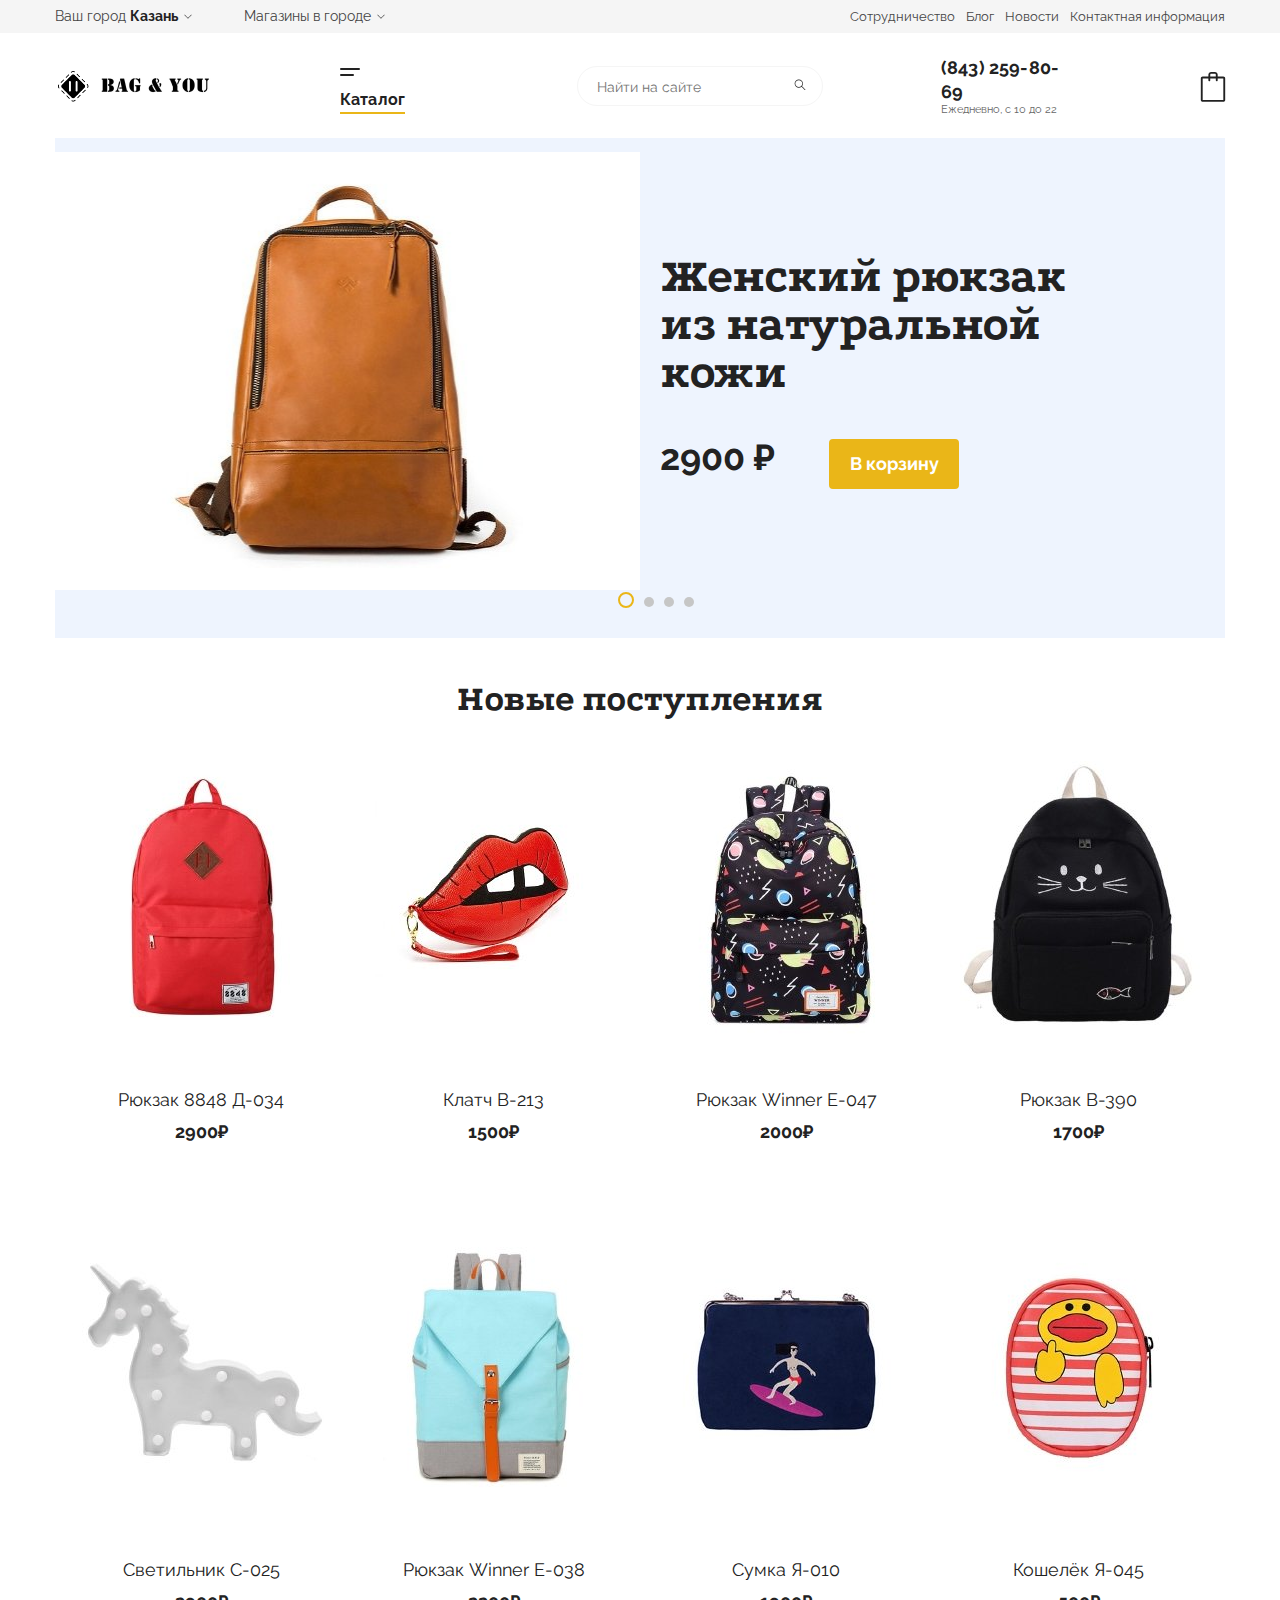
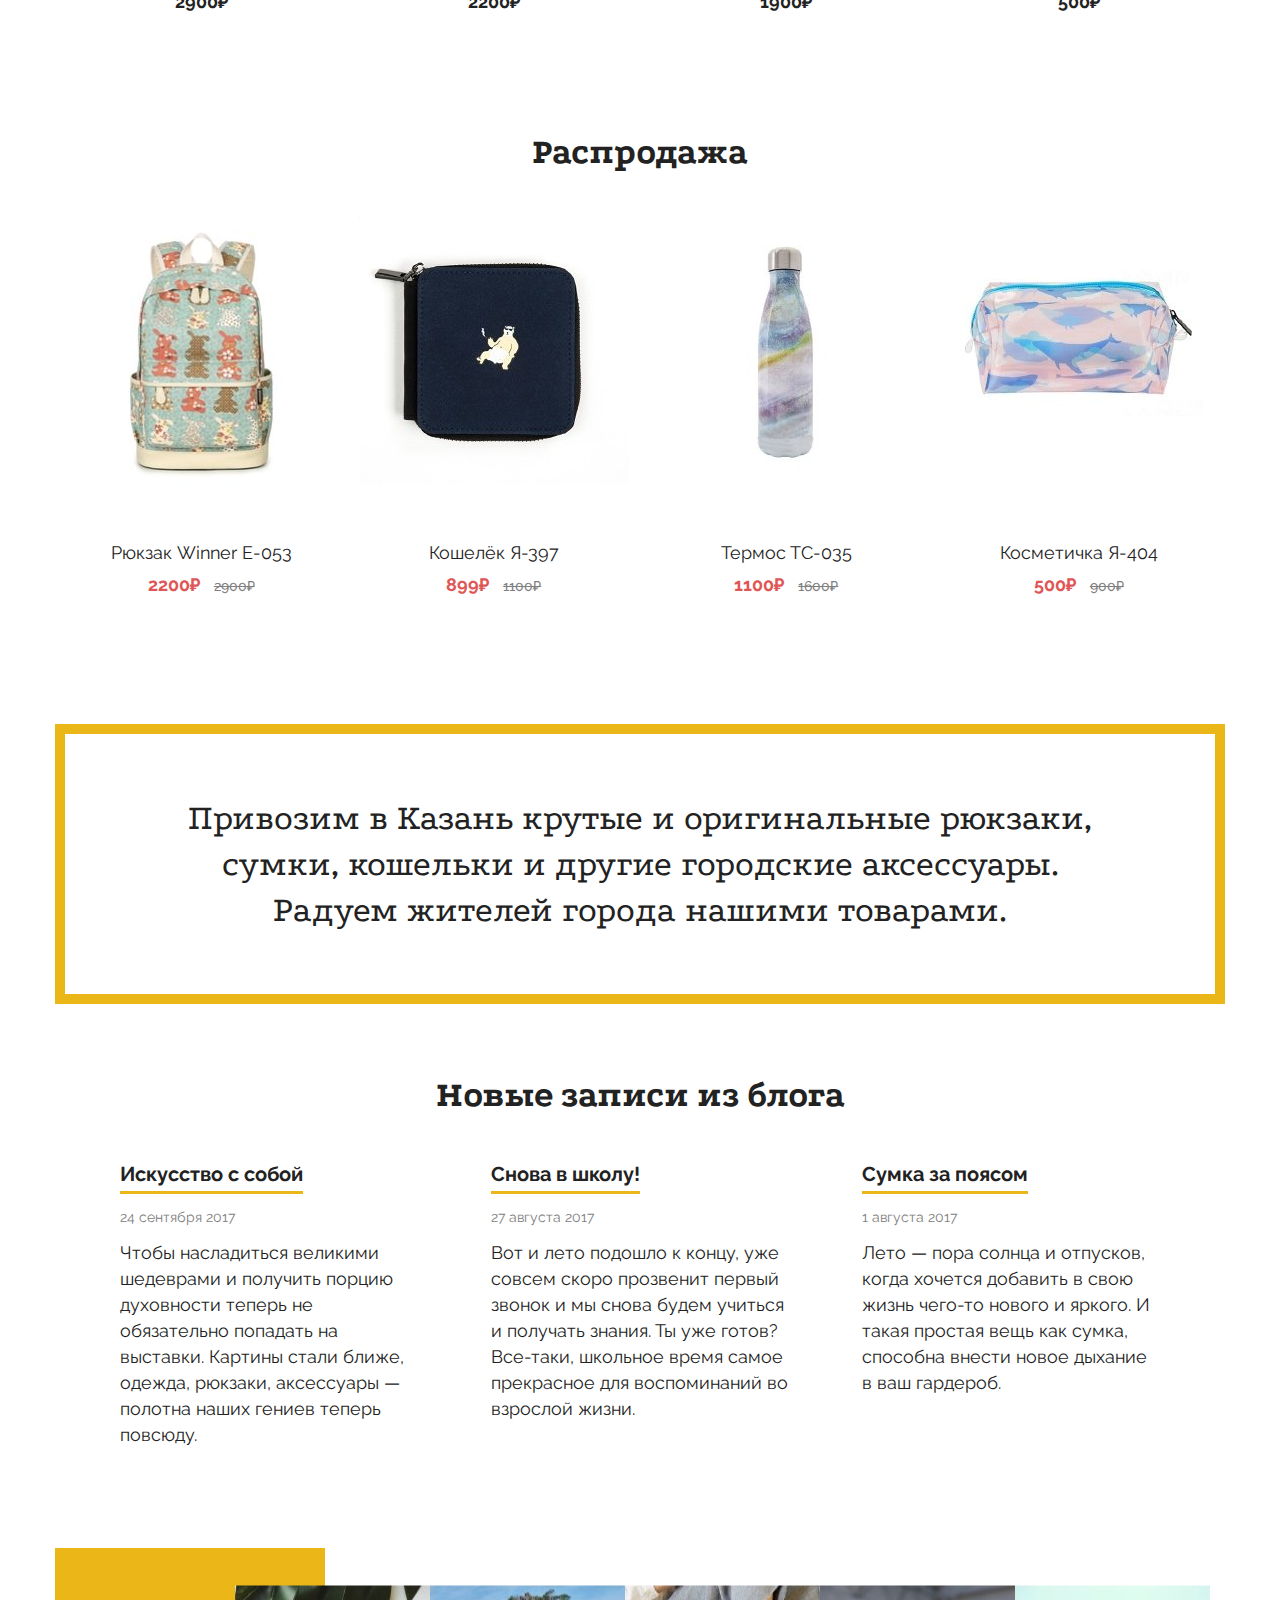
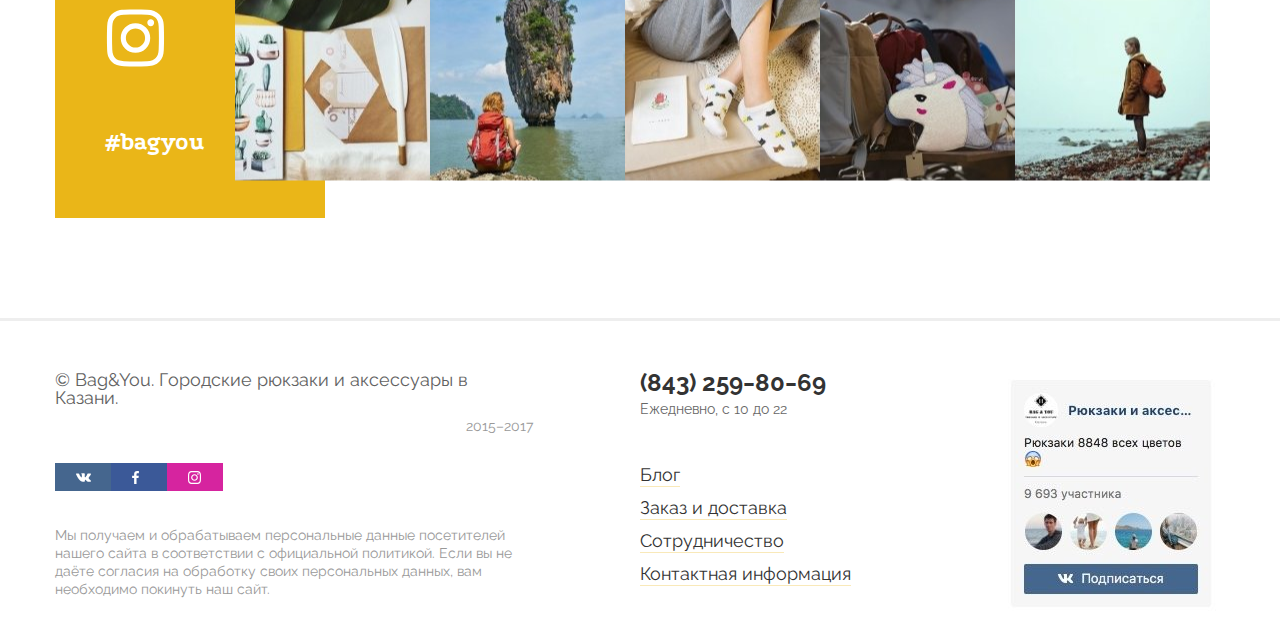
<file: index.html>
<!DOCTYPE html>
<html lang="ru">
<head>
	<meta charset="UTF-8">
	<meta name="viewport" content="width=device-width, initial-scale=1.0">
	<title>BAG & YOU</title>
	<link rel="preconnect" href="https://fonts.gstatic.com">
	<link href="https://fonts.googleapis.com/css2?family=Podkova:wght@400;800&family=Raleway:wght@400;700&display=swap" rel="stylesheet">
	<link rel="stylesheet" href="css/style.css">
</head>
<body>
	<div class="wrapper">
		<header>
			<div class="header__navtop">
				<div class="container">
					<div class="header-top">
						<div class="header-top__left">
							<a href="#" class="header-top__city">
								Ваш город <span>Казань</span>
							</a>
							<a href="#" class="header-top__city-shop">
								<span>Магазины в городе</span>
							</a>
						</div>
						<nav data-da=".header__body-catalog-menu,991.98,2" class="header-top__menu menu">
							<ul class="menu__list">
								<li><a href="#" class="menu__link">Сотрудничество</a></li>
								<li><a href="#" class="menu__link">Блог</a></li>
								<li><a href="#" class="menu__link">Новости</a></li>
								<li><a href="#" class="menu__link">Контактная информация</a></li>
							</ul>
						</nav>
					</div>
				</div>
			</div>
			<div class="header__body">
				<div class="container">
					<div class="header__body-wrapper">
						<div class="header__body-logo">
							<a href="#" class="header__body-logo-link">
								<img src="img/logo.png" alt="">
							</a>
						</div>
						<div class="header__body-catalog"> <!--wrapper-->
							<div class="header__body-catalog-puch">
								<div class="menu__icon"></div>
								<a href="#" class="header__body-catalog-link">Каталог</a>
							</div>
							<div class="header__body-catalog-menu">
								<ul class="menu-all">
									<li class="menu-partition">
										<a href="#" title="Рюкзаки">Рюкзаки</a>
										<ul class="menu-partition-item">
											<li><a href="#" title="Кожаные рюкзаки">Кожаные рюкзаки</a></li>
											<li><a href="#" title="Женские рюкзаки">Женские рюкзаки</a></li>
											<li><a href="#" title="Мужские рюкзаки">Мужские рюкзаки</a></li>
											<li><a href="#" title="Унисекс рюкзаки">Унисекс рюкзаки</a></li>
											<li><a href="#" title="Мини рюкзаки">Мини рюкзаки</a></li>
											<li><a href="#" title="Саквояжи рюкзаки">Саквояжи рюкзаки</a></li>
											<li><a href="#" title="Рюкзаки японских и корейских дизайнеров">Рюкзаки японских и корейских дизайнеров</a></li>
											<li><a href="#" title="Легкие рюкзаки">Легкие рюкзаки</a></li>
										</ul>
									</li>
									<li class="menu-partition">
										<a href="#" title="Носки">Носки</a>
										<ul class="menu-partition-item">
											<li><a href="#" title="YIZI">YIZI</a></li>
											<li><a href="#" title="Картины">Картины</a></li>
											<li><a href="#" title="Прозрачные">Прозрачные</a></li>
										</ul>
									</li>
									<li class="menu-partition">
										<a href="#" title="Значки">Значки</a>
									</li>
									<li class="menu-partition">
										<a href="#" title="Надувные матрасы">Надувные матрасы</a>
									</li>
									<li class="menu-partition">
										<a href="#" title="Светильники">Светильники</a>
									</li>
									<li class="menu-partition">
										<a href="#" title="Наушники">Наушники</a>
									</li>
									<li class="menu-partition">
										<a href="#" title="Часы">Часы</a>
									</li>
									<li class="menu-partition">
										<a href="#" title="Сумки">Сумки</a>
										<ul class="menu-partition-item">
											<li><a href="#" title="Женские сумки">Женские сумки</a></li>
											<li><a href="#" title="Клатчи">Клатчи</a></li>
											<li><a href="#" title="Сумки на пояс">Сумки на пояс</a></li>
										</ul>
									</li>
									<li class="menu-partition">
										<a href="#" title="Кошельки">Кошельки</a>
										<ul class="menu-partition-item">
											<li><a href="#" title="Женские кошельки">Женские кошельки</a></li>
											<li><a href="#" title="Кошелёчки">Кошелёчки</a></li>
											<li><a href="#" title="Унисекс кошельки">Унисекс кошельки</a></li>
											<li><a href="#" title="Картхолдеры">Картхолдеры</a></li>
											<li><a href="#" title="Обложки на паспорт">Обложки на паспорт</a></li>
										</ul>
									</li>
									<li class="menu-partition">
										<a href="#" title="Канцтовары">Канцтовары</a>
										<ul class="menu-partition-item">
											<li><a href="#" title="Блокноты">Блокноты</a></li>
											<li><a href="#" title="Ручки">Ручки</a></li>
											<li><a href="#" title="Стикеры и скотчи">Стикеры и скотчи</a></li>
											<li><a href="#" title="Папки">Папки</a></li>
											<li><a href="#" title="Прищепки декоративные">Прищепки декоративны</a></li>
										</ul>
									</li>
									<li class="menu-partition">
										<a href="#" title="Косметички">Косметички</a>
									</li>
									<li class="menu-partition">
										<a href="#" title="Пеналы">Пеналы</a>
									</li>
									<li class="menu-partition">
										<a href="#" title="Бутылки,кружки,термосы">Бутылки,кружки,термосы</a>
										<ul class="menu-partition-item">
											<li><a href="#" title="Бутылки">Бутылки</a></li>
											<li><a href="#" title="Кружки">Кружки</a></li>
											<li><a href="#" title="Стаканы">Стаканы</a></li>
											<li><a href="#" title="Термосы">Термосы</a></li>
										</ul>
									</li>
									<li class="menu-partition">
										<a href="#" title="Аксессуары для телефона">Аксессуары для телефона</a>
										<ul class="menu-partition-item">
											<li><a href="#" title="Чехлы для iPhone">Чехлы для iPhone</a></li>
										</ul>
									</li>
									<li class="menu-partition">
										<a href="#" title="Распродажа" style="color: #e05656;">Распродажа</a>
									</li>
								</ul>
							</div>
						</div>
						<div class="header__body-search"> <!--wrapper-->
							<form action="#" method="get" class="search">
								<input type="search" placeholder="Найти на сайте">
								<button type="submit"></button>
							</form>
						</div> 
						<div data-da=".header__body-catalog-menu,991.98,1" class="header__body-contacts">
							<a class="telephone" href="tel:(843) 259-80-69">(843) 259-80-69</a>
							<div class="schedule">Ежедневно, с 10 до 22</div>
						</div>
						<div class="header__body-cart">
							<a href="#" class="header__body-cart-link">
								<img src="img/icon/cart.svg" alt="">
							</a>
						</div>
					</div>
				</div>	
			</div>	
		</header>
		<main>
			<div class="main-block">
				<div class="container">
					<div class="slider">
						<div class="slider__item item">
							<div class="item__column">
								<div class="item__image"><img src="img/slider/01.jpg" alt=""></div>
							</div>
							<div class="item__column">		
								<div class="slider__body">
									<div class="slider__title">Женский рюкзак из натуральной кожи</div>
									<div class="slider__price">2900 ₽</div>
									<a href="#" class="slider__btn">В корзину</a>
								</div>
							</div>	
						</div>
						<div class="slider__item item">
							<div class="item__column">
								<div class="item__image"><img src="img/slider/01.jpg" alt=""></div>
							</div>
							<div class="item__column">		
								<div class="slider__body">
									<div class="slider__title">Женский рюкзак из натуральной кожи</div>
									<div class="slider__price">2900 ₽</div>
									<a href="#" class="slider__btn">В корзину</a>
								</div>
							</div>	
						</div>
						<div class="slider__item item">
							<div class="item__column">
								<div class="item__image"><img src="img/slider/01.jpg" alt=""></div>
							</div>
							<div class="item__column">		
								<div class="slider__body">
									<div class="slider__title">Женский рюкзак из натуральной кожи</div>
									<div class="slider__price">2900 ₽</div>
									<a href="#" class="slider__btn">В корзину</a>
								</div>
							</div>	
						</div>
						<div class="slider__item item">
							<div class="item__column">
								<div class="item__image"><img src="img/slider/01.jpg" alt=""></div>
							</div>
							<div class="item__column">		
								<div class="slider__body">
									<div class="slider__title">Женский рюкзак из натуральной кожи</div>
									<div class="slider__price">2900 ₽</div>
									<a href="#" class="slider__btn">В корзину</a>
								</div>
							</div>	
						</div>
						
					</div>
				</div>
			</div>
			<div class="new-product">
				<div class="container">
					<div class="new-product__title title">Новые поступления</div>
					<div class="new-product__row">
						<div class="new-product__column">
							<div class="new-product__item">
								<a href="#" class="new-product__image"><img src="img/new_product/01.jpg" alt=""></a>
								<div class="new-product__item-title">Рюкзак 8848 Д-034</div>
								<div class="new-product__item-price">2900₽</div>
								<a href="#" class="new-product__item-btn btn">В корзину</a>
							</div>
						</div>
						<div class="new-product__column">
							<div class="new-product__item">
								<a href="#" class="new-product__image"><img src="img/new_product/02.jpg" alt=""></a>
								<div class="new-product__item-title">Клатч В-213</div>
								<div class="new-product__item-price">1500₽</div>
								<a href="#" class="new-product__item-btn btn">В корзину</a>
							</div>
						</div>
						<div class="new-product__column">
							<div class="new-product__item">
								<a href="#" class="new-product__image"><img src="img/new_product/03.jpg" alt=""></a>
								<div class="new-product__item-title">Рюкзак Winner Е-047</div>
								<div class="new-product__item-price">2000₽</div>
								<a href="#" class="new-product__item-btn btn">В корзину</a>
							</div>
						</div>
						<div class="new-product__column">
							<div class="new-product__item">
								<a href="#" class="new-product__image"><img src="img/new_product/04.jpg" alt=""></a>
								<div class="new-product__item-title">Рюкзак В-390</div>
								<div class="new-product__item-price">1700₽</div>
								<a href="#" class="new-product__item-btn btn">В корзину</a>
							</div>
						</div>
						<div class="new-product__column">
							<div class="new-product__item">
								<a href="#" class="new-product__image"><img src="img/new_product/05.jpg" alt=""></a>
								<div class="new-product__item-title">Светильник С-025</div>
								<div class="new-product__item-price">2900₽</div>
								<a href="#" class="new-product__item-btn btn">В корзину</a>
							</div>
						</div>
						<div class="new-product__column">
							<div class="new-product__item">
								<a href="#" class="new-product__image"><img src="img/new_product/06.jpg" alt=""></a>
								<div class="new-product__item-title">Рюкзак Winner Е-038</div>
								<div class="new-product__item-price">2200₽</div>
								<a href="#" class="new-product__item-btn btn">В корзину</a>
							</div>
						</div>
						<div class="new-product__column">
							<div class="new-product__item">
								<a href="#" class="new-product__image"><img src="img/new_product/07.jpg" alt=""></a>
								<div class="new-product__item-title">Сумка Я-010</div>
								<div class="new-product__item-price">1900₽</div>
								<a href="#" class="new-product__item-btn btn">В корзину</a>
							</div>
						</div>
						<div class="new-product__column">
							<div class="new-product__item">
								<a href="#" class="new-product__image"><img src="img/new_product/08.jpg" alt=""></a>
								<div class="new-product__item-title">Кошелёк Я-045</div>
								<div class="new-product__item-price">500₽</div>
								<a href="#" class="new-product__item-btn btn">В корзину</a>
							</div>
						</div>
					</div>
				</div>
			</div>
			<div class="sale-product">
				<div class="container">
					<div class="sale-product__title title">Распродажа</div>
					<div class="sale-product__row">
						<div class="sale-product__column">
							<div class="sale-product__item">
								<a href="#" class="sale-product__image"><img src="img/sale_product/01.jpg" alt=""></a>
								<div class="sale-product__item-title">Рюкзак Winner Е-053</div>
								<div class="sale-product__item-price">
									<span class="sale-product__item-newprice">2200₽</span>
									<span class="sale-product__item-oldprice">2900₽</span>
								</div>
								<a href="#" class="sale-product__item-btn btn">В корзину</a>
							</div>
						</div>
						<div class="sale-product__column">
							<div class="sale-product__item">
								<a href="#" class="sale-product__image"><img src="img/sale_product/02.jpg" alt=""></a>
								<div class="sale-product__item-title">Кошелёк Я-397</div>
								<div class="sale-product__item-price">
									<span class="sale-product__item-newprice">899₽</span>
									<span class="sale-product__item-oldprice">1100₽</span>
								</div>
								<a href="#" class="sale-product__item-btn btn">В корзину</a>
							</div>
						</div>
						<div class="sale-product__column">
							<div class="sale-product__item">
								<a href="#" class="sale-product__image"><img src="img/sale_product/03.jpg" alt=""></a>
								<div class="sale-product__item-title">Термос ТС-035</div>
								<div class="sale-product__item-price">
									<span class="sale-product__item-newprice">1100₽</span>
									<span class="sale-product__item-oldprice">1600₽</span>
								</div>
								<a href="#" class="sale-product__item-btn btn">В корзину</a>
							</div>
						</div>
						<div class="sale-product__column">
							<div class="sale-product__item">
								<a href="#" class="sale-product__image"><img src="img/sale_product/04.jpg" alt=""></a>
								<div class="sale-product__item-title">Косметичка Я-404</div>
								<div class="sale-product__item-price">
									<span class="sale-product__item-newprice">500₽</span>
									<span class="sale-product__item-oldprice">900₽</span>
								</div>
								<a href="#" class="sale-product__item-btn btn">В корзину</a>
							</div>
						</div>
					</div>
				</div>
			</div>
			<div class="delivery">
				<div class="container">
					<div class="delivery__body">
						<p>Привозим в Казань крутые и оригинальные рюкзаки, сумки, кошельки и другие городские аксессуары. Радуем жителей города нашими товарами.</p>
					</div>
				</div>
			</div>
			<div class="blog">
				<div class="container">
					<div class="blog__title title">Новые записи из блога</div>
					<div class="blog__row">
						<div class="blog__column">
							<div class="blog__item">
								<a href="#" class="blog__item-title">Искусство с собой</a>
								<div class="blog__item-date">24 сентября 2017</div>
								<div class="blog__item-text">
									<p>Чтобы насладиться великими шедеврами и получить порцию духовности теперь не обязательно попадать на выставки. Картины стали ближе, одежда, рюкзаки, аксессуары — полотна наших гениев теперь повсюду.</p>
								</div>
							</div>
						</div>
						<div class="blog__column">
							<div class="blog__item">
								<a href="#" class="blog__item-title">Снова в школу!</a>
								<div class="blog__item-date">27 августа 2017</div>
								<div class="blog__item-text">
									<p>Вот и лето подошло к концу, уже совсем скоро прозвенит первый звонок и мы снова будем учиться и получать знания. Ты уже готов? Все-таки, школьное время самое прекрасное для воспоминаний во взрослой жизни.</p>
								</div>
							</div>
						</div>
						<div class="blog__column">
							<div class="blog__item">
								<a href="#" class="blog__item-title">Сумка за поясом</a>
								<div class="blog__item-date">1 августа 2017</div>
								<div class="blog__item-text">
									<p>Лето — пора солнца и отпусков, когда хочется добавить в свою жизнь чего-то нового и яркого. И такая простая вещь как сумка, способна внести новое дыхание в ваш гардероб.</p>
								</div>
							</div>
						</div>
					</div>
				</div>
			</div>
			<div class="insta">
				<div class="container">
					<div class="insta__body">
						<a href="#" class="insta__link">
							<img src="img/icon/instagram.svg" alt="">
							<p>#bagyou</p>
						</a>
						<div class="insta__gallery">
							<div class="insta__image"> <img src="img/insta/01.jpg" alt=""></div>
							<div class="insta__image"> <img src="img/insta/02.jpg" alt=""></div>
							<div class="insta__image"> <img src="img/insta/03.jpg" alt=""></div>
							<div class="insta__image"> <img src="img/insta/04.jpg" alt=""></div>
							<div class="insta__image"> <img src="img/insta/05.jpg" alt=""></div>
						</div>
					</div>
				</div>
			</div>
		</main>
		<footer class="footer">
			<div class="container">
				<div class="footer__row">
					<div class="footer__column">
						<div class="footer__item-l">
							<div class="footer__copyright">© Bag&You. Городские рюкзаки и аксессуары в Казани.</div>
							<div class="footer__date">2015–2017</div>
							<div class="footer__social">
								<a href="#" class="footer__icon-vk"><img src="img/social/icon_vk.svg" alt=""></a>
								<a href="#" class="footer__icon-fb"><img src="img/social/icon_fb.svg" alt=""></a>
								<a href="#" class="footer__icon-inst"><img src="img/social/icon_insta.svg" alt=""></a>
							</div>
							<div class="footer__text">Мы получаем и обрабатываем персональные данные посетителей нашего сайта в соответствии с официальной политикой. Если вы не даёте согласия на обработку своих персональных данных, вам необходимо покинуть наш сайт.</div>
						</div>
					</div>
					<div class="footer__column">
						<div data-da=".footer__item-l,750.98,2" class="footer__item-row">
							<div class="footer__item-column">
							    <div class="footer__phone">(843) 259‒80‒69</div>
							    <div class="footer__work-hours">Ежедневно, с 10 до 22</div>
							    <nav class="footer__nav">
								    <ul class="footer__nav-list">
									    <li><a href="#" class="footer__link">Блог</a></li>
									    <li><a href="#" class="footer__link">Заказ и доставка</a></li>
									    <li><a href="#" class="footer__link">Сотрудничество</a></li>
									    <li><a href="#" class="footer__link">Контактная информация</a></li>
								    </ul>
							    </nav>
							</div>
							<div class="footer__item-column">
							    <a href="#" class="footer__image-vk"><img src="img/footer/vk.jpg" alt=""></a>
						    </div>
						</div>
					</div>	
				</div>
			</div>
		</footer>
	</div>

<script src="https://code.jquery.com/jquery-3.6.0.min.js"></script>
<script src="js/slick.min.js"></script>	
<script src="js/main.js"></script>
</body>
</html>
</file>
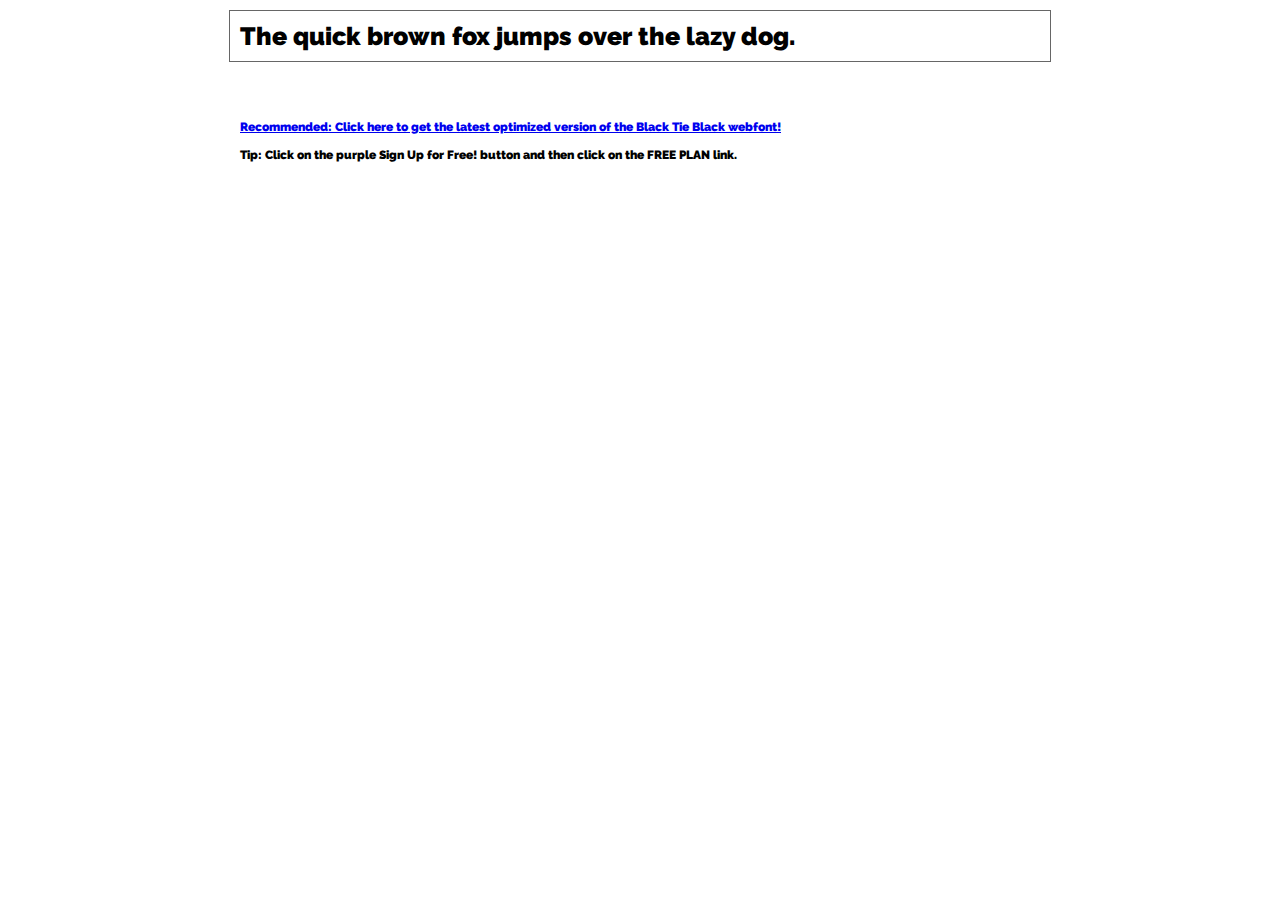
<file: fonts/Raleway-v4020-Black/demo.html>
<!DOCTYPE html PUBLIC "-//W3C//DTD XHTML 1.0 Transitional//EN" "http://www.w3.org/TR/xhtml1/DTD/xhtml1-transitional.dtd">
<html xmlns="http://www.w3.org/1999/xhtml">
<head>
	<meta http-equiv="Content-Type" content="text/html; charset=utf-8" />
	<title>@font-face Demo</title>
	<link rel="stylesheet" href="fonts.css" type="text/css" charset="utf-8" />
	<style type="text/css">
	body {
		background-color:white;
		font-family:Verdana,Tahoma,Arial,Sans-Serif;
		color:black;
		font-size:12px;
	}

	.demo
	{
		font-family:'Conv_Raleway-v4020-Black',Sans-Serif;
		width:800px;
		margin:10px auto;
		text-align:left;
		border:1px solid #666;
		padding:10px;
	}

	.hint
	{
		font-family:'Conv_Raleway-v4020-Black',Sans-Serif;
		width:800px;
		margin:10px auto;
		text-align:left;
		border:1px;
		padding:10px;
	}
	</style>
</head>
<body>
	<div class="demo" style="font-size:25px">
		The quick brown fox jumps over the lazy dog.
	</div>


	<br>
	<br>
	<div class="hint">
		<a href="http://www.fonts.com/font/scholtz-fonts/black-tie/black/web-font?SiteId=64">Recommended: Click here to get the latest optimized version of the Black Tie Black webfont!</a><br /><br />
		Tip: Click on the purple <strong>Sign Up for Free!</strong> button and then click on the <strong>FREE PLAN</strong> link.
	</div>
</body>
</html>
</file>
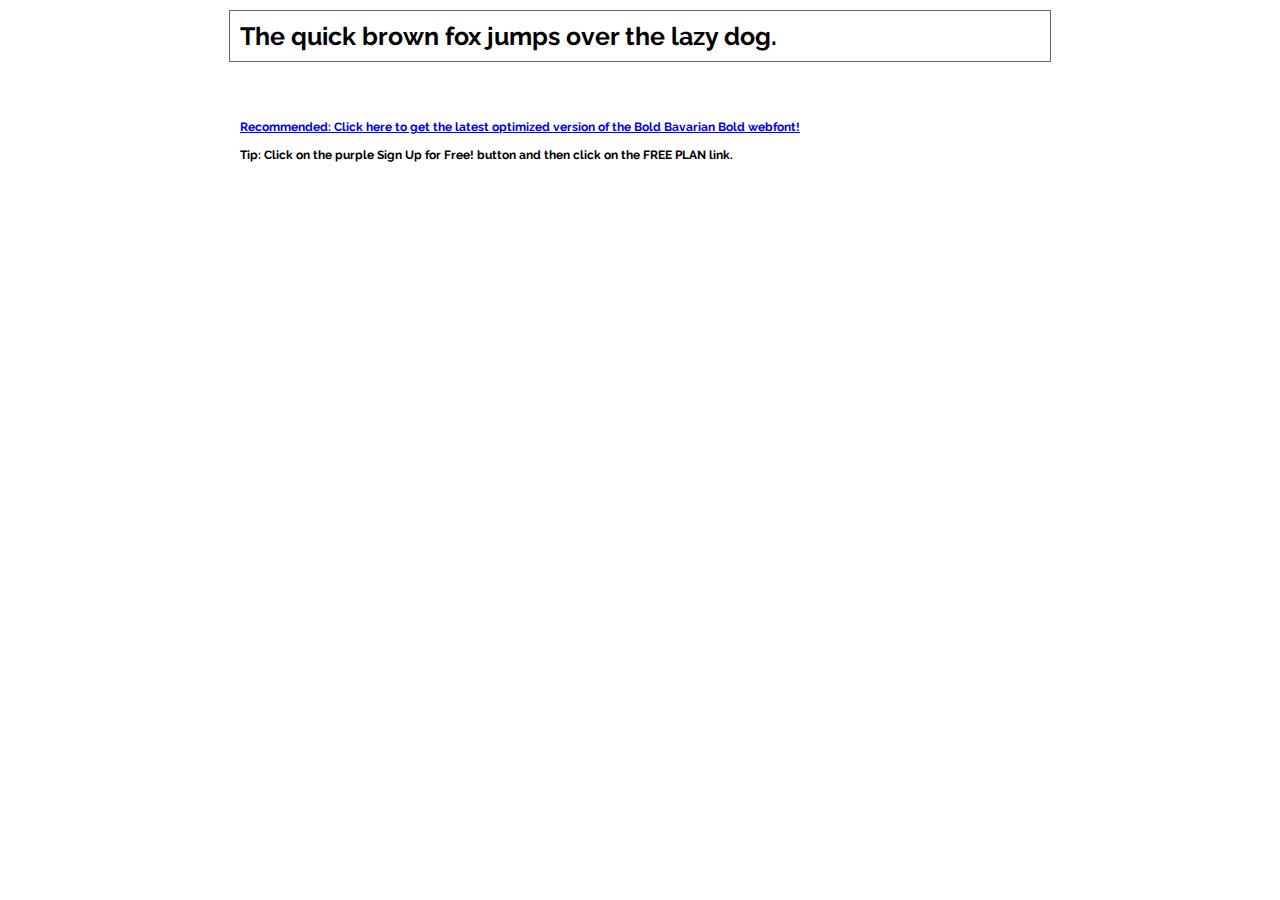
<file: fonts/Raleway-v4020-Bold/demo.html>
<!DOCTYPE html PUBLIC "-//W3C//DTD XHTML 1.0 Transitional//EN" "http://www.w3.org/TR/xhtml1/DTD/xhtml1-transitional.dtd">
<html xmlns="http://www.w3.org/1999/xhtml">
<head>
	<meta http-equiv="Content-Type" content="text/html; charset=utf-8" />
	<title>@font-face Demo</title>
	<link rel="stylesheet" href="fonts.css" type="text/css" charset="utf-8" />
	<style type="text/css">
	body {
		background-color:white;
		font-family:Verdana,Tahoma,Arial,Sans-Serif;
		color:black;
		font-size:12px;
	}

	.demo
	{
		font-family:'Conv_Raleway-v4020-Bold',Sans-Serif;
		width:800px;
		margin:10px auto;
		text-align:left;
		border:1px solid #666;
		padding:10px;
	}

	.hint
	{
		font-family:'Conv_Raleway-v4020-Bold',Sans-Serif;
		width:800px;
		margin:10px auto;
		text-align:left;
		border:1px;
		padding:10px;
	}
	</style>
</head>
<body>
	<div class="demo" style="font-size:25px">
		The quick brown fox jumps over the lazy dog.
	</div>


	<br>
	<br>
	<div class="hint">
		<a href="http://www.fonts.com/font/wiescher-design/bold-bavarian/bold/web-font?SiteId=64">Recommended: Click here to get the latest optimized version of the Bold Bavarian Bold webfont!</a><br /><br />
		Tip: Click on the purple <strong>Sign Up for Free!</strong> button and then click on the <strong>FREE PLAN</strong> link.
	</div>
</body>
</html>
</file>
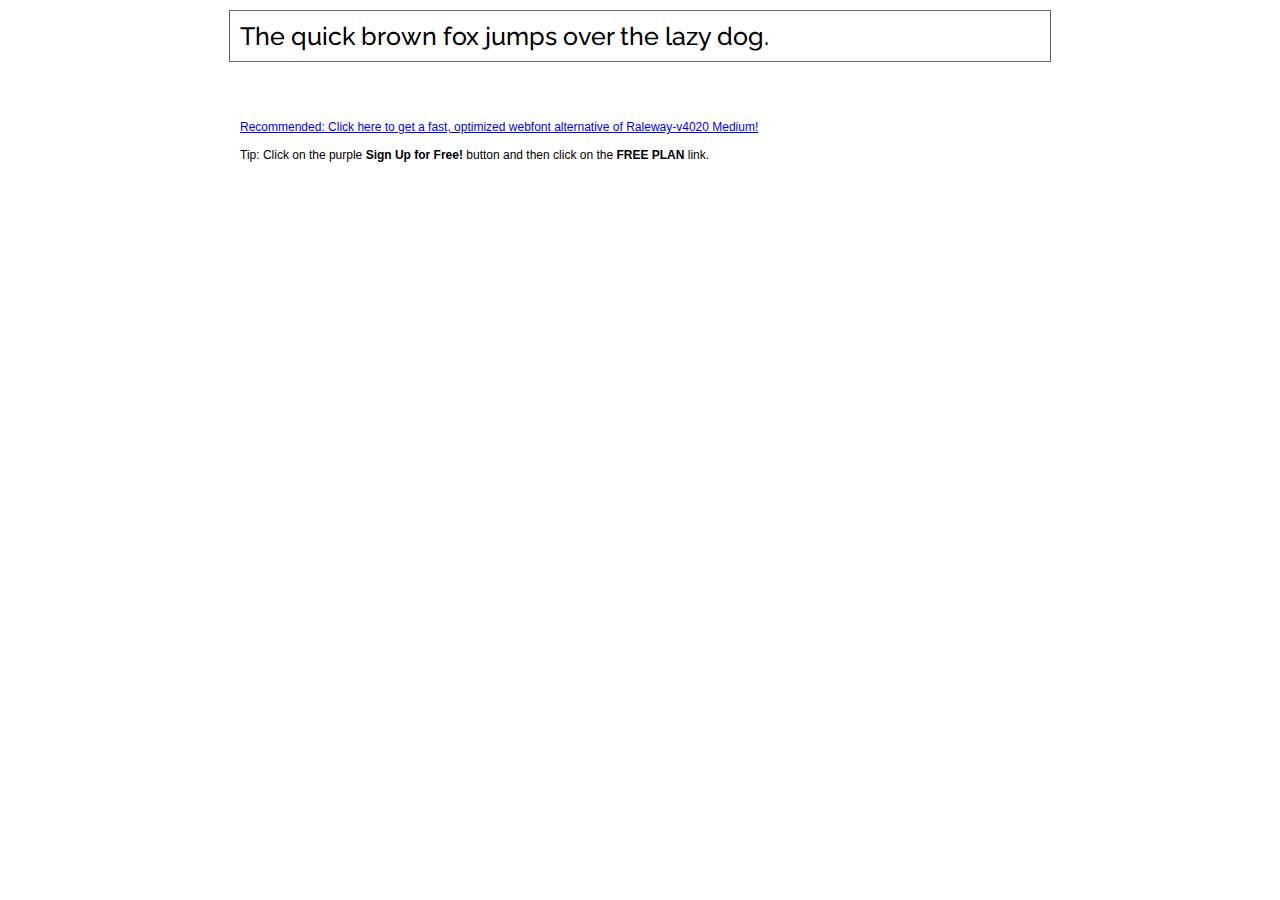
<file: fonts/Raleway-v4020-Medium/demo.html>
<!DOCTYPE html PUBLIC "-//W3C//DTD XHTML 1.0 Transitional//EN" "http://www.w3.org/TR/xhtml1/DTD/xhtml1-transitional.dtd">
<html xmlns="http://www.w3.org/1999/xhtml">
<head>
	<meta http-equiv="Content-Type" content="text/html; charset=utf-8" />
	<title>@font-face Demo</title>
	<link rel="stylesheet" href="fonts.css" type="text/css" charset="utf-8" />
	<style type="text/css">
	body {
		background-color:white;
		font-family:Verdana,Tahoma,Arial,Sans-Serif;
		color:black;
		font-size:12px;
	}

	.demo
	{
		font-family:'Conv_Raleway-v4020-Medium',Sans-Serif;
		width:800px;
		margin:10px auto;
		text-align:left;
		border:1px solid #666;
		padding:10px;
	}

	.hint
	{
		font-family:'Conv_Sansus Webissimo-Regular',Sans-Serif;
		width:800px;
		margin:10px auto;
		text-align:left;
		border:1px;
		padding:10px;
	}

	</style>
</head>
<body>
	<div class="demo" style="font-size:25px">
		The quick brown fox jumps over the lazy dog.
	</div>

	<br>
	<br>
	<div class="hint">
		<a href="http://www.font2web.com/searchfreewebfont.php?Raleway-v4020+Medium">Recommended: Click here to get a fast, optimized webfont alternative of Raleway-v4020 Medium!</a><br><br>
		Tip: Click on the purple <strong>Sign Up for Free!</strong> button and then click on the <strong>FREE PLAN</strong> link.
	</div>

</body>
</html>
</file>
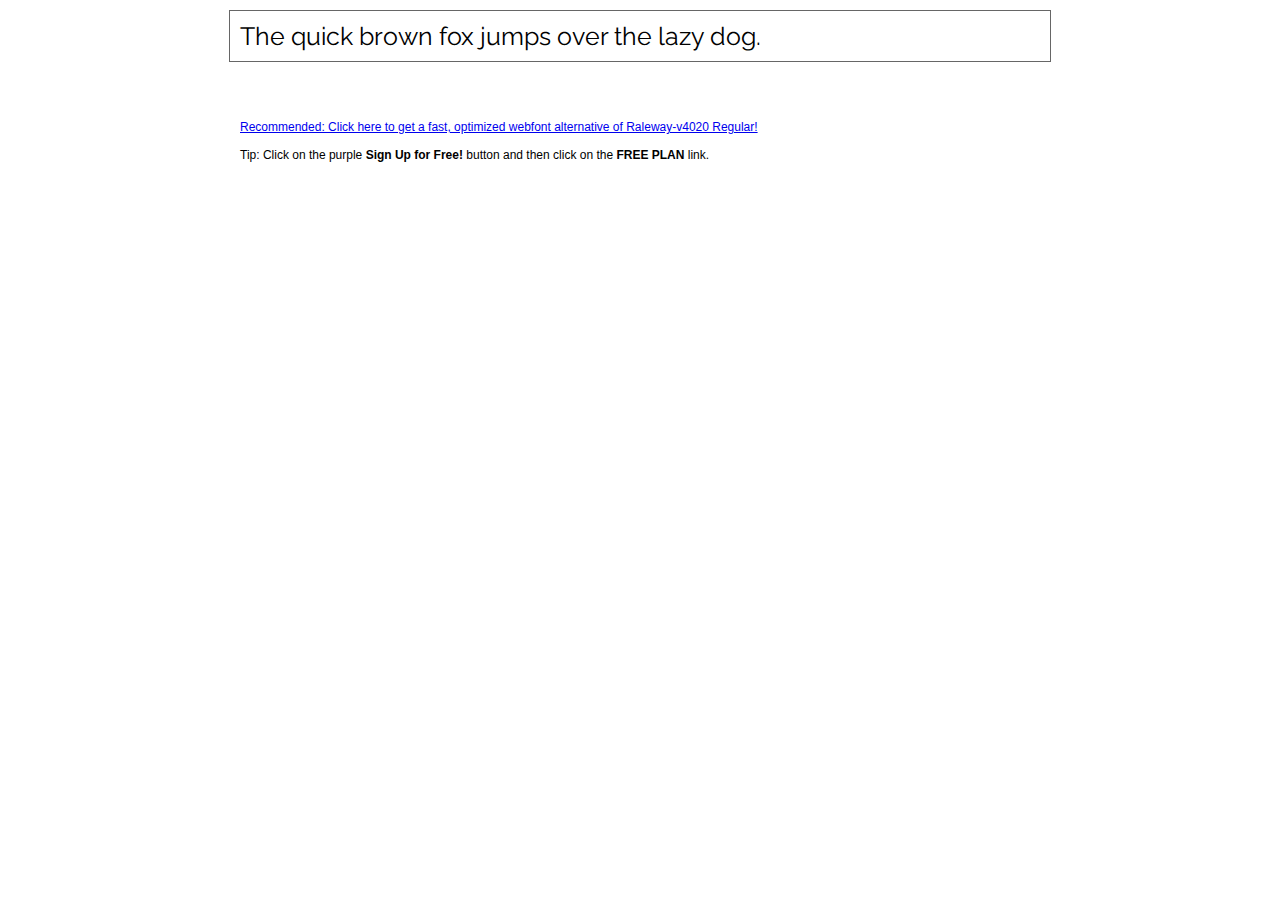
<file: fonts/Raleway-v4020-Regular/demo.html>
<!DOCTYPE html PUBLIC "-//W3C//DTD XHTML 1.0 Transitional//EN" "http://www.w3.org/TR/xhtml1/DTD/xhtml1-transitional.dtd">
<html xmlns="http://www.w3.org/1999/xhtml">
<head>
	<meta http-equiv="Content-Type" content="text/html; charset=utf-8" />
	<title>@font-face Demo</title>
	<link rel="stylesheet" href="fonts.css" type="text/css" charset="utf-8" />
	<style type="text/css">
	body {
		background-color:white;
		font-family:Verdana,Tahoma,Arial,Sans-Serif;
		color:black;
		font-size:12px;
	}

	.demo
	{
		font-family:'Conv_Raleway-v4020-Regular',Sans-Serif;
		width:800px;
		margin:10px auto;
		text-align:left;
		border:1px solid #666;
		padding:10px;
	}

	.hint
	{
		font-family:'Conv_Sansus Webissimo-Regular',Sans-Serif;
		width:800px;
		margin:10px auto;
		text-align:left;
		border:1px;
		padding:10px;
	}

	</style>
</head>
<body>
	<div class="demo" style="font-size:25px">
		The quick brown fox jumps over the lazy dog.
	</div>

	<br>
	<br>
	<div class="hint">
		<a href="http://www.font2web.com/searchfreewebfont.php?Raleway-v4020+Regular">Recommended: Click here to get a fast, optimized webfont alternative of Raleway-v4020 Regular!</a><br><br>
		Tip: Click on the purple <strong>Sign Up for Free!</strong> button and then click on the <strong>FREE PLAN</strong> link.
	</div>

</body>
</html>
</file>
<file: css/style.css>
/*Обнуление*/
*{padding:0;margin:0;border:0;}
*,*:before,*:after{-moz-box-sizing:border-box;-webkit-box-sizing:border-box;box-sizing:border-box;}
:focus,:active{outline:none;}
a:focus,a:active{outline:none;}
nav,footer,header,aside{display:block;}
html,body{height:100%;width:100%;font-size:100%;line-height:1;font-size:14px;-ms-text-size-adjust:100%;-moz-text-size-adjust:100%;-webkit-text-size-adjust:100%;}
input,button,textarea{font-family:inherit;}
input::-ms-clear{display:none;}
button{cursor:pointer;}
button::-moz-focus-inner{padding:0;border:0;}
a,a:visited{text-decoration:none;}
a:hover{text-decoration:none;}
ul li{list-style:none;}
img{vertical-align:top;}
h1,h2,h3,h4,h5,h6{font-size:inherit;font-weight:inherit;}
/*--------------------*/

/*<Подключаем шрифты>=======================================================================================*/
@font-face {
	font-family: 'Ralewayv4020';
	src: url('../fonts/Raleway-v4020-Black.eot');
	src: local('☺'), url('../fonts/Raleway-v4020-Black.woff') format('woff'), url('../fonts/Raleway-v4020-Black.ttf') format('truetype'), url('../fonts/Raleway-v4020-Black.svg') format('svg');
	font-weight: 900;
	font-style: normal;
}

@font-face {
	font-family: 'Ralewayv4020';
	src: url('../fonts/Raleway-v4020-Bold.eot');
	src: local('☺'), url('../fonts/Raleway-v4020-Bold.woff') format('woff'), url('../fonts/Raleway-v4020-Bold.ttf') format('truetype'), url('../fonts/Raleway-v4020-Bold.svg') format('svg');
	font-weight: 700;
	font-style: normal;
}

@font-face {
	font-family: 'Ralewayv4020';
	src: url('../fonts/Raleway-v4020-Medium.eot');
	src: local('☺'), url('../fonts/Raleway-v4020-Medium.woff') format('woff'), url('../fonts/Raleway-v4020-Medium.ttf') format('truetype'), url('../fonts/Raleway-v4020-Medium.svg') format('svg');
	font-weight: 500;
	font-style: normal;
}

@font-face {
	font-family: 'Ralewayv4020';
	src: url('../fonts/Raleway-v4020-Regular.eot');
	src: local('☺'), url('../fonts/Raleway-v4020-Regular.woff') format('woff'), url('../fonts/Raleway-v4020-Regular.ttf') format('truetype'), url('../fonts/Raleway-v4020-Regular.svg') format('svg');
	font-weight: normal;
	font-style: normal;
}
/*<Шрифт по умолчанию>=======================================================================================*/
body {
	font-family: 'Ralewayv4020', sans-serif;
}

/*
font-family: 'Podkova', serif;
font-family: 'Raleway', sans-serif;*/

/*</ОБОЛОЧКА>=======================================================================================*/
.wrapper {
	width: 100%;
	min-height: 100%;
	overflow: hidden;
}

/*<ОСНОВНАЯ СЕТКА>=======================================================================================*/
.container {
	max-width: 1170px;
	margin: 0 auto;
}
@media (max-width: 1182px) {
	.container {max-width: 970px;}	
}
@media (max-width: 991.98px) {
	.container {max-width: 750px;}	
}
@media (max-width: 750.98px) {
	.container {	
		max-width: 670px;
	}	
}
@media (max-width: 670.98px) {
	.container {	
		max-width: none;
		padding: 0 10px;
	}	
}
/*body.lock {
    overflow: hidden; 
}
@media (max-width: 767.98px) {
    body.lock {
        width: 100%;
        position: fixed;
        overflow: hidden; 
    } 
}*/
/*<ОСНОВНАЯ СЕТКА>=======================================================================================*/

.title {
	font-family: 'Podkova', serif;
	font-size: 36px;
	line-height: 1.2;
	font-weight: 800;
	color: #222222;
}
.btn {
	font-size: 13px;
	line-height: 20px;
	font-weight: 700;
	color: #ffffff;
	padding: 0 6px;

	background-color: #eab618;
	border: 3px solid #eab618;
	border-radius: 4px;
}
/*<HEADER>=======================================================================================*/

.header__navtop {
	background-color: #f5f5f5;
	height: 33px;
    line-height: 33px;
}
.header-top {
	display: flex;
	justify-content: space-between;
	align-items: center;
}
.header-top__left {
	display: flex;
	align-items: center;
}
.header-top__city {
	font-family: 'Raleway', sans-serif;
	font-size: 14px;
	
	color: #444444;
	margin: 0 51px 0 0;
}
.header-top__city span {
	font-family: 'Raleway', sans-serif;
	font-size: 14px;
	
	font-weight: 700;
	color: #222222;
	background: url(../img/icon/arrow_down.svg) right center no-repeat;
	padding: 0 15px 0 0;
}
.header-top__city-shop {
	font-family: 'Raleway', sans-serif;
	font-size: 14px;
	color: #444444;
}
.header-top__city-shop span {
	background: url(../img/icon/arrow_down.svg) right center no-repeat;
	padding: 0 15px 0 0;
}
.header-top__menu {}
.menu {}
.menu__list {display: flex;}
.menu__list li {margin: 0 11px 0 0;}
.menu__list li:last-child {margin: 0;}
.menu__link {
	font-family: 'Raleway', sans-serif;
	font-size: 13px;
	color: #444444;
	transition: transform 0.3s ease 0s;
}
.menu__link:hover {text-decoration: underline;}

/*<header__body>=======================================================================================*/
.header__body {}
.header__body-wrapper {
	position: relative; 
	display: flex;
	align-items: center;
	justify-content: center;
	height: 105px;
}
.header__body-logo {}
.header__body-logo-link {
	display: inline-block;
}
.header__body-logo-link img {
	height: 36px;
}
.header__body-catalog {
	margin: 0 118px 0 110px;
}
.header__body-catalog-puch {
	cursor: pointer;
	padding: 18px 18px 18px 18px;
}
.menu__icon {
	margin-right: 12px;
    position: relative;
    display: inline-block;
    vertical-align: top;
    width: 20px;
    height: 28px;
}
.menu__icon::before,
.menu__icon::after {
	content: "";
    position: absolute;
    left: 0;
    height: 2px;
    border-radius: 9px;
    background: #222;
    transition: all 0.3s ease 0s;
 }
 .menu__icon::before {
 	top: 6px;
    width: 20px;
 }
.menu__icon::after {
	top: 12px;
    width: 14px;
}
.header__body-catalog-link {
	position: relative;
	display: inline-block;
	font-family: 'Raleway', sans-serif;
	font-size: 16px;
	line-height: 20px;
	font-weight: 700;
	letter-spacing: 0.01em;
	color: #222222;
	transition: transform 0.3s ease 0s;
}
.header__body-catalog-link:hover {color: #e05656;}
.header__body-catalog-link:after {
	content: '';
	position: absolute;
	margin-top: 2px;
    left: 0;
    top: 100%;
    right: 0;
    background: #eab618;
    height: 2px;
}
.header__body-catalog-menu {
	opacity: 0;
	visibility: hidden;
	background: #f5f5f5;
	position: absolute; 
	z-index: 30; 
	top: 85px; 
	left: 0;
	padding: 42px 76px;
	margin-top: 20px;
	box-shadow:  0px 12px 22px -12px rgba(0, 0, 0, 0.1);
	transition: all 0.3s ease 0s; 
}
.header__body-catalog-menu li a {
	display: block !important; 
	font-size: 18px; 
	line-height: 30px;  
	color: #222222;
	transition: transform 0.3s ease 0s; 
}
.header__body-catalog-menu li a:hover{color: #bebebe;}
.header__body-catalog-menu li li {display: block;}
.header__body-catalog-menu > ul > li {width: 100%;  margin-bottom: 30px;}
.header__body-catalog-menu > ul > li > a {
	font-weight: 700; 
	display: block; 
	font-size: 18px; 
	line-height: 30px;
	color: #222222;
}
.header__body-catalog-menu ul ul ul {display: block; width: 100%;}

.header__body-catalog-menu ul li {
	display: block;
}
.menu-all{
	display: block;
	-webkit-column-count: 3;
 	-moz-column-count: 3;
  	column-count: 3;
  	max-height: 800px;
}
.menu-partition{}
.menu-partition-item{}

.header__body-catalog.active .header__body-catalog-puch {background: #f5f5f5;}
.header__body-catalog.active .header__body-catalog-menu {
	margin-top: 0; 
	opacity: 1; 
	visibility: visible;
}
.header__body-catalog.active .menu__icon:before{ 
	width: 19px;
	top: 9px;
	transform:rotate(45deg);
 }
 .header__body-catalog.active .menu__icon:after{ 
	width: 19px; top: 9px;
	transform:rotate(-45deg);
 } 
.header__body-catalog.active .header__body-catalog-link:after { display: none; }

.header__body-search {
	width: 247px;
	display: inline-block;
	vertical-align:top;
	margin: 0 118px 0 0;
}
.search {
	position: relative;
    display: block;
    height: 40px;
    border: 1px solid #f5f5f5;
    background: #fff;
    border-radius: 99px;
}
.search input {
	color: #222;
    display: block;
    width: 100%;
    font-size: 14px;
    padding-left: 19px;
    outline: none;
    height: 40px;
    line-height: 40px;
    border: none;
    background: transparent;
}
.search button {
	outline: none;
    background: url(../img/icon/icon_search.svg) 11px 11px/14px no-repeat;
    position: absolute;
    top: 0;
    right: 0;
    width: 40px;
    height: 40px;
    border: none;
}

.header__body-contacts {
	margin: 0 118px 0 0;
}
.telephone {
	font-family: 'Ralewayv4020';
	font-size: 18px;
	line-height: 24px;
	font-weight: 700;
	letter-spacing: 0.01em;
	color: #222222;
}
.schedule {
	font-family: 'Raleway', sans-serif;
	font-size: 11px;
	
	color: #666666;
}
.header__body-cart {
	margin: 0 0 0 auto;
}
.header__body-cart-link {
	display: inline-block;
    width: 26px;
    height: 31px;
}

/*main-block>=======================================================================================*/

.main-block {}	
.slider {
	position: relative;
}
.slider__item {}
.item {
	position: relative;
	max-height: 500px;
	display: flex;
	align-items: center;
	background-color: #eef4fe;
	padding: 14px 0 48px 0;
}
.item__column {
	flex: 0 0 50%;
}
.item__image {
	background-color: #eef4fe;
	padding: 0px 0px 75% 0px;
	position: relative;
}
.item__image img {
	/*max-width: 100%;*/
	width: 100%;
	height: 100%;
	object-fit: cover;
	position: absolute;
	top: 0;
	left: 0;
}
.slider__body {
	max-width: 430px;
	padding: 0 0 0 20px;
}
.slider__title {
	font-family: 'Podkova', serif;
	font-size: 48px;
	line-height: 48px;
	font-weight: 800;
	letter-spacing: -0.01em;
	color: #222222;
	margin: 0 0 30px 0;
}
.slider__price {
	display: inline-block;
	font-size: 36px;
	line-height: 60px;
	font-weight: 700;
	color: #222222;
	margin: 0 50px 0 0;
}
.slider__btn {
	display: inline-block;
	background-color: #eab618;
	border: 3px solid #eab618;
	border-radius: 4px;
	padding: 0 17px 0 18px;

	font-family: 'Ralewayv4020';
	font-size: 18px;
	line-height: 44px;
	font-weight: 700;
	color: #ffffff;
	transition: transform 0.3s ease 0s;
}
.slider__btn:hover {background-color: #eab6620; border: 3px solid #fff;}

/*slick-slider>=======================================================================================*/
/* Слайдер */
.slick-slider{}
/* Слайдер запущен */
.slick-slider.slick-initialized{}
/* Слайдер с точками */
.slick-slider.slick-dotted{}
/* Ограничивающая оболочка */
.slick-list {
	overflow: hidden;
}
/* Лента слайдов */
.slick-track{
	display: flex;
}
/* Слайд */
.slick-slide{}
/* Слайд активный (показывается) */
.slick-slide.slick-active{}
/* Слайд основной */
.slick-slide.slick-current{}
/* Слайд по центру */
.slick-slide.slick-center{}
/* Клонированный слайд */
.slick-slide.slick-cloned{}

/* Стрелка */
.slick-arrow{}
/* Стрелка влево */
.slick-arrow.slick-prev{}
/* Стрелка вправо */
.slick-arrow.slick-next{}
/* Стрелка не активная */
.slick-arrow.slick-disabled{}

/* Точки (булиты) */
.slick-dots{
	display: flex;
	justify-content: center;
	align-items: center;
	position: absolute;
	right: 45%;
	top: 90%;
}
.slick-dots li{
	line-height: none;
	margin: 0 5px;
}
/* Активная точка */
.slick-dots li.slick-active{}

/* Элемент точки */
.slick-dots li button{
	font-size: 0;
	width: 10px;
	height: 10px;
	border-radius: 50%;
	background-color: #c6c6c6;
}
.slick-dots li.slick-active button{
	width: 16px;
	height: 16px;
	background-color: rgba(34,34,34,0.0);
	border: 2px solid #eab618;
}
/*slick-slider>=======================================================================================*/

/*new-product>=======================================================================================*/

.new-product {padding: 40px 0 0 0; margin: 0 0 30px 0;}

.new-product__title {text-align: center; margin: 0 0 40px 0;}

.new-product__row {display: flex;flex-wrap: wrap;}
.new-product__column {flex: 0 0 25%; margin: 0 0 50px 0;}
.new-product__item {
	display: flex;
	flex-direction: column;
	justify-content: center;
	align-items: center;
}
.new-product__item:hover .new-product__item-btn {
	/*display: inline-block;*/
	opacity: 1;
}
.new-product__image img {max-width: 100%;}
.new-product__item-title {
	font-size: 18px;
	color: #222222;
	margin: 0 0 14px 0;
}
.new-product__item-price {
	font-size: 18px;
	font-weight: 700;
	color: #222222;
	margin: 0 0 14px 0;
}
.new-product__item-btn {
	/*display: none;*/
	opacity: 0;
	transition: transform 0.3s ease 0s;
}

/*sale-product>=======================================================================================*/

.sale-product {margin: 0 0 40px 0;}

.sale-product__title {text-align: center;margin: 0 0 40px 0;}

.sale-product__row {display: flex;flex-wrap: wrap;}
.sale-product__column {flex: 0 0 25%; margin: 0 0 50px 0;}
.sale-product__item {
	display: flex;
	flex-direction: column;
	justify-content: center;
	align-items: center;
}
.sale-product__item:hover .sale-product__item-btn {
	opacity: 1;
}
.sale-product__image {}
.sale-product__image img {max-width: 100%;}
.sale-product__item-title {
	font-size: 18px;
	color: #222222;
	margin: 0 0 14px 0;
}
.sale-product__item-price {margin: 0 0 14px 0;}
.sale-product__item-newprice {
	font-size: 18px;
	font-weight: 700;
	color: #e05656;
	margin: 0 10px 0 0;
}
.sale-product__item-oldprice {
	font-weight: 500;
	color: #808080;
	text-decoration: line-through;
}
.sale-product__item-btn {
	opacity: 0;
	transition: transform 0.3s ease 0s;
}
/*delivery>=======================================================================================*/

.delivery {margin: 0 0 70px 0;}
.delivery__body {
	background-color: rgba(255,255,255,0.0);
	border: 10px solid #eab618;
	padding: 61px 110px;
	text-align: center;
	font-family: 'Podkova', serif;
	font-size: 36px;
	line-height: 46px;
	color: #222222;
}
/*blog>=======================================================================================*/

.blog {margin: 0 0 50px 0;}

.blog__title {text-align: center;margin: 0 0 40px 0;}

.blog__row {
	display: flex;
	justify-content: space-between;
	flex-wrap: wrap;
	margin: 0 -72.5px 0 0;
	padding: 0 65px;
}
.blog__column {
	flex: 0 0 33.3333%;
	padding: 0 72.5px 0 0;
	margin: 0 0 50px 0;
}
.blog__item {}
.blog__item-title {
	position: relative;
	display: inline-block;
	font-size: 20px;
	line-height: 32px;
	font-weight: 700;
	color: #222222;
	transition: transform 0.3s ease 0s;
}
.blog__item-title:after {
	content: "";
    position: absolute;
    margin-top: 1px;
    left: 0;
    top: 100%;
    right: 0;
    background: #eab618;
    height: 3px;
    transition: transform 0.3s ease 0s;
}
.blog__item-title:hover {
	color: #eab618;
}
.blog__item-title:hover:after {
	background:  #fff;
}
.blog__item-date {
	line-height: 26px;
	color: #808080;
	margin: 14px 0 10px 0;
}
.blog__item-text {
	font-size: 18px;
	line-height: 26px;
	color: #222222;
	text-align: left;
}
/*Insta>=======================================================================================*/

.insta {
	margin: 0 0 100px 0;
}
.insta__body {
	max-height: 270px;
	position: relative;
}
.insta__link {
	display: inline-block;
	background-color: #eab618;
	height: 270px;
	width: 270px;
	padding: 60px 0 0 50px;
}
.insta__link img {
	height: 60px;
	width: 60px;
	margin: 0 0 60px 0;
}
.insta__link p {
	font-family: 'Podkova', serif;
	font-size: 24px;
	line-height: 1.2;
	font-weight: 800;
	color: #ffffff;
}
.insta__gallery {
	display: flex;
	position: absolute;
	top: 50%;
	left: 180px;
	transform: translateY(-50%);
}
.insta__image img {
	max-width: 100%;
}

/*footer>=======================================================================================*/

.footer {
	border-top: 3px solid #eee;
	max-height: 300px;
	padding: 50px 0;
}
.footer__row {
	display: flex;
}
.footer__column {
	flex: 0 0 50%;
}
.footer__item-l {max-width: 478px;}
.footer__item-row {
	display: flex;
	justify-content: space-between;
}

.footer__copyright {
	font-size: 18px;
	color: #616161;
	margin: 0 0 12px 0;
}
.footer__date {
	color: #999999;
	text-align: right;
	margin: 0 0 30px 0;
}
.footer__social {
	display: flex;
	justify-content: flex-start;
	margin: 0 0 35px 0;
}
.footer__icon-vk {
	padding: 9px 20px 10px 20px;
	width: 56px;
	height: 28px;
	background-color: #45668e;
}
.footer__icon-fb {
	padding: 7px 20px 10px 20px;
	width: 56px;
	height: 28px;
	background-color: #3b5998;
}
.footer__icon-inst {
	padding: 7px 20px 8px 20px;
	width: 56px;
	height: 28px;
	background-color: #d6249f;
}
.footer__text {
	line-height: 18px;
	color: #999999;
}
.footer__phone {
	font-family: 'Raleway', sans-serif;
	font-size: 24px;
	font-weight: 700;
	color: #333333;
	margin: 0 0 7px 0;
}
.footer__work-hours {
	font-family: 'Raleway', sans-serif;
	color: #666666;
	margin: 0 0 50px 0;
}
.footer__nav {}
.footer__nav-list {}
.footer__nav-list li {
	margin: 0 0 15px 0;
}
.footer__nav-list li:last-child {margin: 0;}
.footer__link {
	position: relative;
	font-size: 18px;
	line-height: 18px;
	color: #333333;
}
.footer__link:after {
	content: "";
    position: absolute;
    margin-top: 1px;
    left: 0;
    top: 100%;
    right: 0;
    background: #eab618;
    height: 1px;
    opacity: 0.3;
    transition: transform 0.3s ease 0s;
}
.footer__link:hover {
	color: #eab618;
}
.footer__link:hover:after {
	background:  #fff;
}

.footer__image-vk {}

.footer__image-vk img {
	max-width: 100%;
}
/*-------------------------------------------------------------------------------------------------------------*/
@media (max-width: 1182px) {
	.header__body-catalog {
		margin: 0 0px 0 60px;
	}
	.header__body-search {
		margin: 0 0px 0 60px;
	}
	.header__body-contacts {
		margin: 0 0px 0 60px;
	}
	.footer__item-l {padding: 0 27px 0 0;}
	.footer__copyright {font-size: 17px;}
}
/*---------------------------------------*/
@media (max-width: 991.98px) {
	 header {height: 95px;}
	.header__navtop {display: none;}
	.header__body-search {display: none;}
	.header-top__menu {display: block;}
	.menu__list {flex-direction: column;}
	.header__body-catalog-link {display: none;}
	.header__body-logo {order: 1;}
	.header__body-catalog {order: 3;}
	.header__body-cart {order: 2;}
	.header__body-catalog-puch {padding: 18px 18px 28px 18px;}

	.header__body-contacts {margin: 0 0 30px 0;}
	.menu__icon {
		width: 40px;
    	height: 18px;
    	margin-right: 0px;
    }
    .menu__icon::before,
	.menu__icon::after {
		content: "";
    	position: absolute;
    	left: 0;
    	height: 2px;
    	border-radius: 9px;
    	background: #222;
    	transition: all 0.3s ease 0s;
 	}
 	.menu__icon::before {
 		top: 6px;
    	width: 40px;
 	}
	.menu__icon::after {
		top: 15px;
    	width: 34px;
	}
	.header__body-catalog.active .menu__icon:before{ 
		width: 30px;
		top: 10px;
		left: 8px;
	 }
 	.header__body-catalog.active .menu__icon:after{ 
		width: 30px; 
		top: 10px;
		left: 8px;
 	} 
	.menu-partition-item {display: none;}
	.menu-all{
		display: block;
		-webkit-column-count: 1;
 		-moz-column-count: 1;
  		column-count: 1;
  		max-height: 965px;
	}
	.header__body-catalog-menu {left: 49%;}
	.header__body-catalog {margin: 0 0 0 30px;}

	.item {
		justify-content: center;
		align-items: center;
		max-height: 100%;
		padding: 20px 0 50px 0;
	}
	.slider__title {
		font-size: 40px;
		line-height: 40px;
	}
	.new-product {margin: 0 0 25px 0;}
	.new-product__column {margin: 0 0 25px 0;}
	.sale-product {margin: 0 0 25px 0;}
	.sale-product__column {margin: 0 0 25px 0;}

	.delivery {margin: 0 0 40px 0;}
	.delivery__body {padding: 50px 80px;}

	.blog {margin: 0 0 10px 0;}
	.blog__title {margin: 0 0 30px 0;}
	.blog__row {flex-direction: column; margin: 0;padding: 0 35px;}
	.blog__column {flex: 0 0 100%; padding: 0; margin: 0 0 40px 0;}

	.insta {margin: 0 0 50px 0;}

	.footer__item-l {padding: 0 25px 0 0;}
	.footer__copyright {font-size: 13px;}
	.footer__phone {font-size: 21px;}
	.footer__link {font-size: 16px;line-height: 16px;}
	.footer__work-hours {margin: 0 0 40px 0;}
}
/*---------------------------------------*/
@media (max-width: 750.98px) {
	 header {border-bottom: 2px solid #f5f5f5; height: 80px; margin: 0 0 20px 0;}
	.header__body-catalog-menu {
		padding-top: calc(30px + (42 - 30) * ((100vw - 320px) / (750 - 320)));
		padding-right: calc(100px + (151 - 100) * ((100vw - 320px) / (750 - 320)));
		padding-bottom: calc(30px + (42 - 30) * ((100vw - 320px) / (750 - 320)));
		padding-left: calc(46px + (96 - 46) * ((100vw - 320px) / (750 - 320))) ;
		left: 5%; 
		top: 80px;
	}
	.header__body-catalog.active .menu__icon:before{ 
		width: 30px;
		top: 10px;
		left: 0px;
	 }
 	.header__body-catalog.active .menu__icon:after{ 
		width: 30px; 
		top: 10px;
		left: 0px;
 	} 
	.header__body-catalog-puch {padding: 18px 5px 20px 18px;}
	.header__body-catalog-menu > ul > li > a {
		font-size: calc(18px + (30 - 18) * ((100vw - 320px) / (750 - 320)));
		line-height: calc(30px + (72 - 30) * ((100vw - 320px) / (750 - 320)));
	}
	.menu-all{max-height: 100%;}
	.header__body-catalog-menu > ul > li {margin-bottom: 20px;}

	.telephone {
		font-size: calc(18px + (36 - 18) * ((100vw - 320px) / (750 - 320)));
		line-height: calc(24px + (42 - 24) * ((100vw - 320px) / (750 - 320)));
	}
	.schedule {
		font-size: calc(11px + (24 - 11) * ((100vw - 320px) / (750 - 320)));
		line-height: calc(24px + (42 - 24) * ((100vw - 320px) / (750 - 320)));
		letter-spacing: 0.01em;
	}
	.menu__link {
		font-size: calc(13px + (24 - 13) * ((100vw - 320px) / (750 - 320)));
		line-height: calc(48px + (60 - 48) * ((100vw - 320px) / (750 - 320)));
		letter-spacing: 0.01em;
		color: #616161;
	}
	.menu__list li {margin: 0 0 20px 0;}

	.item {
		display: block;
		max-height: 1000px;
		padding: 5px 0 0 0; 
	}
	.item__image {text-align: center; margin: 0 0 10px 0;}
	
	.slider__body {
		max-width: 508px;
		margin: 0 auto;
		padding: 0;
		margin-bottom: calc(80px + (132 - 80) * ((100vw - 320px) / (750 - 320)));
	}
	.slider__title {
		font-size: calc(30px + (60 - 30) * ((100vw - 320px) / (750 - 320)));
		line-height: calc(32px + (62 - 32) * ((100vw - 320px) / (750 - 320)));
		margin-bottom: calc(32px + (43 - 32) * ((100vw - 320px) / (750 - 320)));
	}	
	.slider__price {
		font-size: calc(30px + (48 - 30) * ((100vw - 320px) / (750 - 320)));
		margin-right: calc(15px + (60 - 15) * ((100vw - 320px) / (750 - 320)));
	}
	.slider__btn {
		font-size: calc(18px + (30 - 18) * ((100vw - 320px) / (750 - 320)));
		line-height: calc(44px + (74 - 44) * ((100vw - 320px) / (750 - 320)));
		padding-right: calc(17px + (33 - 17) * ((100vw - 320px) / (750 - 320)));
		padding-left: calc(17px + (33 - 17) * ((100vw - 320px) / (750 - 320)));
	}
	.slick-dots {top: 92%; right: 43%;}
	.slick-dots li button {
		width: 16px;
		height: 16px;
	}
	.slick-dots li.slick-active button {
		width: 28px;
		height: 28px;
		border: 4px solid #eab618;
	}

	.title {font-size: calc(24px + (48 - 24) * ((100vw - 320px) / (750 - 320)));}

	.new-product {padding-top: calc(25px + (40 - 25) * ((100vw - 320px) / (750 - 320)));}
	.new-product__title {text-align: left; margin: 0 0 25px 0;}
	.new-product {margin: 0 0 25px 0;}
	.new-product__column {flex: 0 0 50%; margin: 0 0 25px 0;}
	.new-product__item-title {font-size: calc(13px + (18 - 13) * ((100vw - 320px) / (750 - 320)));}

	.sale-product__item-title {font-size: calc(13px + (18 - 13) * ((100vw - 320px) / (750 - 320)));}
	.sale-product__title {text-align: left; margin: 0 0 25px 0;}
	.sale-product {margin: 0 0 25px 0;}
	.sale-product__column {flex: 0 0 50%; margin: 0 0 25px 0;}

	.delivery {margin-bottom: calc(20px + (40 - 20) * ((100vw - 320px) / (750 - 320)));}
	.delivery__body {
		border: 12px solid #eab618;
		font-size: calc(20px + (36 - 20) * ((100vw - 320px) / (750 - 320)));
		line-height: calc(22px + (46 - 22) * ((100vw - 320px) / (750 - 320)));
		padding: calc(22px + (55 - 22) * ((100vw - 320px) / (750 - 320)));
		text-align: left;
		letter-spacing: -0.01em;
	}
	.blog__title {
		text-align: left; 
		margin-bottom: calc(20px + (30 - 20) * ((100vw - 320px) / (750 - 320)));
	}
	.blog__row {padding: 0;}
	.blog__column {margin-bottom: calc(20px + (40 - 20) * ((100vw - 320px) / (750 - 320)));}
	.blog__item-title {font-size: calc(20px + (30 - 20) * ((100vw - 320px) / (750 - 320)));}
	.blog__item-date {font-size: calc(14px + (24 - 14) * ((100vw - 320px) / (750 - 320)));}
	.blog__item-text {
		font-size: calc(18px + (30 - 18) * ((100vw - 320px) / (750 - 320)));
		line-height: calc(26px + (44 - 26) * ((100vw - 320px) / (750 - 320)));
	}
	.insta {margin-bottom: calc(20px + (50 - 20) * ((100vw - 320px) / (750 - 320)));}

	.footer {
		max-height: 835px;
		border-top: 6px solid #eee;
		padding: 40px 0 40px 0;
	}	
	.footer__row {flex-direction: column;}
	.footer__column {flex: 1 0 100%;}
	.footer__item-l {max-width: 100%; padding: 0 180px 0 0;}
	.footer__item-l:last-child {padding: 0 10px 0 0;}
	.footer__copyright {
		display: inline;
		font-size: calc(18px + (30 - 18) * ((100vw - 320px) / (750 - 320)));
		line-height: calc(30px + (42 - 30) * ((100vw - 320px) / (750 - 320)));
		letter-spacing: 0.01em;
		color: #222222;
	}
	.footer__date {
		display: inline-block;
		font-size: calc(18px + (30 - 18) * ((100vw - 320px) / (750 - 320)));
		line-height: calc(30px + (42 - 30) * ((100vw - 320px) / (750 - 320)));
		letter-spacing: 0.01em;
		color: #222222;
		margin-bottom: calc(20px + (35 - 20) * ((100vw - 320px) / (750 - 320)));
	}
	.footer__phone {
		font-size: calc(24px + (36 - 24) * ((100vw - 320px) / (750 - 320)));
		line-height: calc(30px + (42 - 30) * ((100vw - 320px) / (750 - 320)));
		font-weight: 700;
		letter-spacing: 0.01em;
		color: #222222;
		margin: 0 0 10px 0;
	}
	.footer__work-hours {
		font-size: calc(14px + (24 - 14) * ((100vw - 320px) / (750 - 320)));
		line-height: calc(16.8px + (42 - 16.8) * ((100vw - 320px) / (750 - 320)));
		letter-spacing: 0.01em;
		margin-bottom: calc(20px + (35 - 20) * ((100vw - 320px) / (750 - 320)));
	}
	.footer__nav-list li {margin: 0 0 10px 0;}
	.footer__link {
		font-size: calc(18px + (30 - 18) * ((100vw - 320px) / (750 - 320)));
		line-height: calc(18px + (48 - 18) * ((100vw - 320px) / (750 - 320)));
		letter-spacing: 0.01em;
		color: #222222;
	}
	.footer__nav {margin-bottom: calc(20px + (35 - 20) * ((100vw - 320px) / (750 - 320)));}

	.footer__social {margin-bottom: calc(20px + (35 - 20) * ((100vw - 320px) / (750 - 320)));}
	.footer__icon-vk {
		padding: 15px 0;
		text-align: center;
		width: 117px;
		height: 48px;
	}
	.footer__icon-vk img {width: 28px; height: 16px;}
	.footer__icon-fb {
		padding: 12px 0 14px 0;
		width: 117px;
		height: 48px;
		text-align: center;
	}
	.footer__icon-fb img {width: 14px; height: 24px;}
	.footer__icon-inst {
		padding: 11px 0 13px 0;
		width: 117px;
		height: 48px;
		text-align: center;
	}
	.footer__icon-inst img {width: 24px; height: 24px;}

	.footer__text {
		font-size: calc(14px + (24 - 14) * ((100vw - 320px) / (750 - 320)));
		line-height: calc(18px + (30 - 18) * ((100vw - 320px) / (750 - 320)));
		letter-spacing: 0.01em;
		color: #999999;
	}

	.footer__image-vk {display: none;}
}
/*-------------------------------------------------------------------------------------------------------------*/

@media (max-width: 670.98px) {}
/*-------------------------------------------------------------------------------------------------------------*/
@media (max-width: 528.98px) {
	.slick-dots {top: 90%; right: 40%;}
}
/*-------------------------------------------------------------------------------------------------------------*/
@media (max-width: 479.98px) {
	.slider__body {
		max-width: 450px;
	}
	.slick-dots li button {
		width: 10px;
		height: 10px;
	}
	.slick-dots li.slick-active button{
		width: 16px;
		height: 16px;
		border: 2px solid #eab618;
	}

	.insta__gallery {display: none;}
	.insta__link {
		width: 100%;
		padding: 60px 0 0 0;
		text-align: center;
	}
	.insta__link img {margin: 0 0 30px 0;}
}
/*-------------------------------------------------------------------------------------------------------------*/
@media (max-width: 377.98px) {
	.header__body-catalog {margin: 0 0 0 0px;}
	
}
</file>
<file: fonts/Raleway-v4020-Black/fonts.css>
/** Generated by FG **/
@font-face {
	font-family: 'Conv_Raleway-v4020-Black';
	src: url('fonts/Raleway-v4020-Black.eot');
	src: local('☺'), url('fonts/Raleway-v4020-Black.woff') format('woff'), url('fonts/Raleway-v4020-Black.ttf') format('truetype'), url('fonts/Raleway-v4020-Black.svg') format('svg');
	font-weight: normal;
	font-style: normal;
}
</file>
<file: fonts/Raleway-v4020-Bold/fonts.css>
/** Generated by FG **/
@font-face {
	font-family: 'Conv_Raleway-v4020-Bold';
	src: url('fonts/Raleway-v4020-Bold.eot');
	src: local('☺'), url('fonts/Raleway-v4020-Bold.woff') format('woff'), url('fonts/Raleway-v4020-Bold.ttf') format('truetype'), url('fonts/Raleway-v4020-Bold.svg') format('svg');
	font-weight: normal;
	font-style: normal;
}
</file>
<file: fonts/Raleway-v4020-Medium/fonts.css>
/** Generated by FG **/
@font-face {
	font-family: 'Conv_Raleway-v4020-Medium';
	src: url('fonts/Raleway-v4020-Medium.eot');
	src: local('☺'), url('fonts/Raleway-v4020-Medium.woff') format('woff'), url('fonts/Raleway-v4020-Medium.ttf') format('truetype'), url('fonts/Raleway-v4020-Medium.svg') format('svg');
	font-weight: normal;
	font-style: normal;
}
</file>
<file: fonts/Raleway-v4020-Regular/fonts.css>
/** Generated by FG **/
@font-face {
	font-family: 'Conv_Raleway-v4020-Regular';
	src: url('fonts/Raleway-v4020-Regular.eot');
	src: local('☺'), url('fonts/Raleway-v4020-Regular.woff') format('woff'), url('fonts/Raleway-v4020-Regular.ttf') format('truetype'), url('fonts/Raleway-v4020-Regular.svg') format('svg');
	font-weight: normal;
	font-style: normal;
}
</file>
